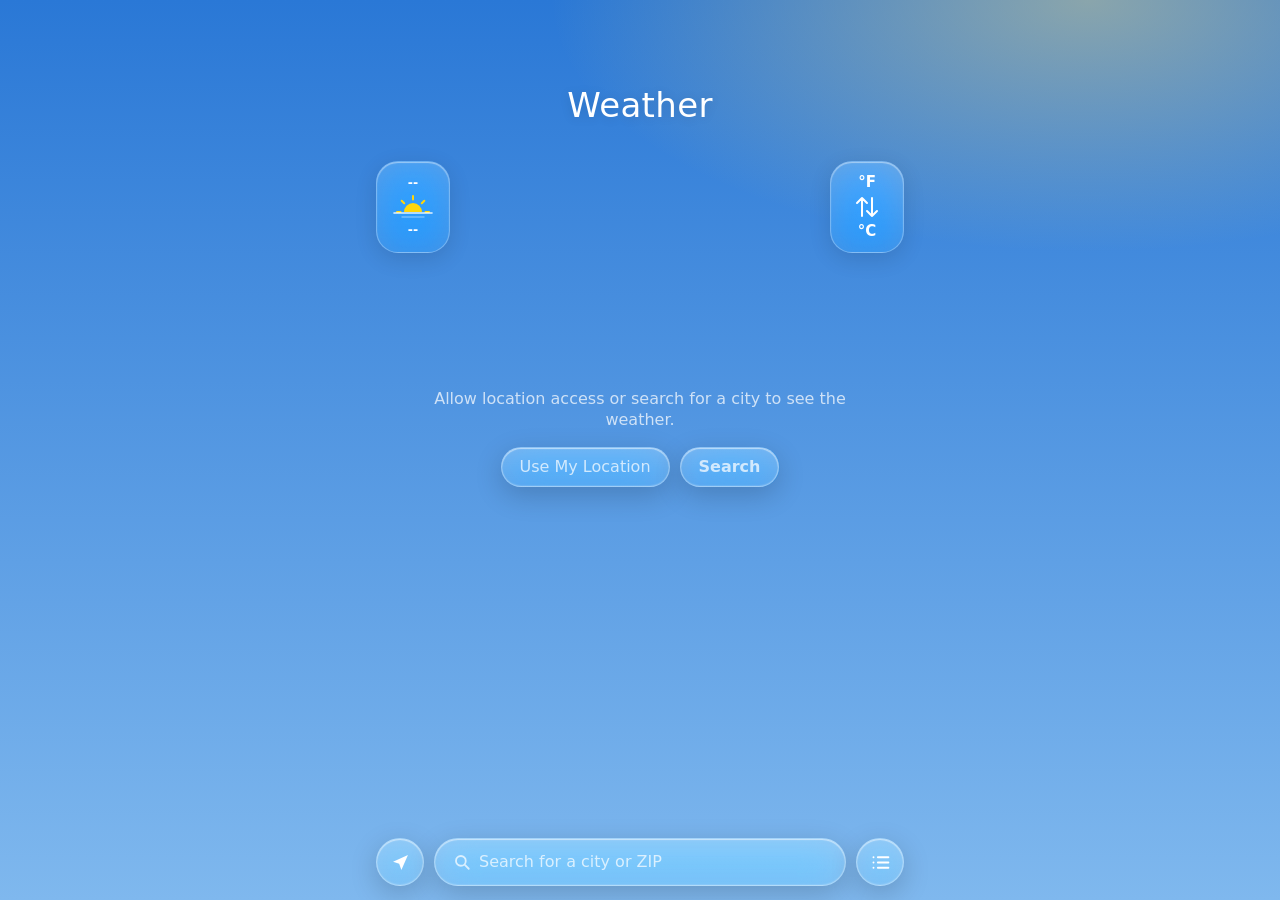
<file: weather/index.html>
<!doctype html>
<html lang="en">
<head>
<meta charset="utf-8">
<meta name="viewport" content="width=device-width, initial-scale=1, viewport-fit=cover">
<meta name="apple-mobile-web-app-capable" content="yes">
<meta name="mobile-web-app-capable" content="yes">
<meta name="apple-mobile-web-app-title" content="Weather">
<meta name="apple-mobile-web-app-status-bar-style" content="black-translucent">
<meta name="theme-color" content="#2f7fd8">
<meta name="description" content="Weather, wind, severe weather alerts, air quality and nearest wildfire.">
<link rel="manifest" href="manifest.webmanifest">
<link rel="apple-touch-icon" href="icon-180.png">
<title>Weather</title>
<link rel="stylesheet" href="style.css">
</head>
<body data-sky="clear-day">
<div class="sky" aria-hidden="true"><div class="sky-glow"></div><div class="sky-stars"></div></div>

<!-- Compact title that slides in once the big header scrolls away -->
<div class="mini" id="mini" aria-hidden="true">
  <span id="mini-name">—</span><span class="mini-sep">|</span><span id="mini-line">—</span>
</div>

<!-- Shown while previewing a searched place (like Weather's Cancel / Add) -->
<div class="previewbar" id="previewbar" hidden>
  <button class="glass-btn text" id="pv-cancel" type="button">Cancel</button>
  <button class="glass-btn text strong" id="pv-add" type="button">Add</button>
</div>

<main class="app" id="app">
  <section class="hero" id="hero">
    <div class="hero-sub" id="h-sub"></div>
    <h1 class="hero-name" id="h-name">Weather</h1>
    <div class="hero-row">
      <!-- Today's sunrise (above) and sunset (below) -->
      <div class="hero-side" id="sunwidget" aria-label="Sunrise and sunset">
        <span class="side-t" id="sw-rise">--</span>
        <svg class="side-ico" viewBox="0 0 44 26" aria-hidden="true">
          <path d="M22 18m-9 0a9 9 0 0 1 18 0z" fill="#FFD60A"/>
          <path d="M22 5.5v-3.5M13.2 9.2l-2.5-2.5M30.8 9.2l2.5-2.5M9.5 18H6M38 18h-3.5" stroke="#FFD60A" stroke-width="2" stroke-linecap="round"/>
          <path d="M3 19h38" stroke="rgba(255,255,255,.85)" stroke-width="1.6" stroke-linecap="round"/>
          <path d="M11 23h22" stroke="rgba(255,255,255,.35)" stroke-width="1.4" stroke-linecap="round"/>
        </svg>
        <span class="side-t" id="sw-set">--</span>
      </div>
      <div class="hero-mid">
        <div class="hero-temp" id="h-temp">&nbsp;</div>
        <div class="hero-alt" id="h-alt">&nbsp;</div>
      </div>
      <!-- Opens the °F / °C conversion table -->
      <button class="hero-side" id="btn-convert" type="button" aria-label="Fahrenheit to Celsius conversion table">
        <span class="side-t">°F</span>
        <svg class="side-ico" viewBox="0 0 44 26" aria-hidden="true" fill="none" stroke="currentColor" stroke-width="2" stroke-linecap="round" stroke-linejoin="round">
          <path d="M17 4v18M12 9l5-5 5 5M27 22V4M22 17l5 5 5-5"/>
        </svg>
        <span class="side-t">°C</span>
      </button>
    </div>
    <div class="hero-cond" id="h-cond">&nbsp;</div>
    <div class="hero-hl" id="h-hl">&nbsp;</div>
    <div class="hero-hl-alt" id="h-hl-alt"></div>
  </section>

  <div class="empty" id="empty" hidden>
    <p>Allow location access or search for a city to see the weather.</p>
    <div class="empty-actions">
      <button class="glass-btn text" id="empty-locate" type="button">Use My Location</button>
      <button class="glass-btn text strong" id="empty-search" type="button">Search</button>
    </div>
  </div>

  <div class="cards" id="cards">
    <div id="c-alerts"></div>
    <div id="c-hourly"></div>
    <div id="c-daily"></div>
    <div id="c-aqi"></div>
    <div id="c-wind"></div>
    <div class="grid">
      <div id="c-fire"></div>
      <div id="c-uv"></div>
      <div id="c-feels"></div>
      <div id="c-humid"></div>
      <div id="c-vis"></div>
      <div id="c-press"></div>
      <div id="c-precip"></div>
    </div>
    <footer class="sources" id="sources"></footer>
  </div>
</main>

<!-- Floating Liquid Glass toolbar -->
<nav class="dock" aria-label="Toolbar">
  <button class="glass-btn round" id="btn-locate" type="button" aria-label="My Location"></button>
  <button class="glass-btn search" id="btn-search" type="button"><span class="search-ico"></span><span>Search for a city or ZIP</span></button>
  <button class="glass-btn round" id="btn-list" type="button" aria-label="Saved locations"></button>
</nav>

<div class="sheet-root" id="sheet-root"></div>

<script src="app.js"></script>
</body>
</html>
</file>
<file: weather/style.css>
/* Weather — styled after Apple's Liquid Glass design language (iOS 26):
   a full-bleed sky that changes with conditions, translucent glass cards,
   a floating glass toolbar at the bottom and sheets that slide up. */

:root {
  --sky1: #2a78d6; --sky2: #7fb8ee;
  --glow: rgba(255, 220, 120, .45);
  --card: rgba(22, 70, 140, .26);
  --stroke: rgba(255, 255, 255, .18);
  --fg: #fff;
  --fg2: rgba(255, 255, 255, .72);
  --fg3: rgba(255, 255, 255, .5);
  --sep: rgba(255, 255, 255, .18);
  --alt: rgba(255, 255, 255, .58);
  --rain: #6fd0ff;
  --top: env(safe-area-inset-top, 0px);
  --bot: env(safe-area-inset-bottom, 0px);
  color-scheme: dark;
}
body[data-sky="clear-night"]  { --sky1: #070d22; --sky2: #23315c; --glow: rgba(160, 180, 255, .12); --card: rgba(30, 40, 80, .32); }
body[data-sky="cloudy-day"]   { --sky1: #5b748d; --sky2: #9cb0c3; --glow: rgba(255, 255, 255, .15); --card: rgba(40, 60, 85, .28); }
body[data-sky="cloudy-night"] { --sky1: #151b25; --sky2: #384353; --glow: transparent; --card: rgba(50, 60, 75, .34); }
body[data-sky="rain-day"]     { --sky1: #3f4e5f; --sky2: #6e8193; --glow: transparent; --card: rgba(30, 42, 56, .32); }
body[data-sky="rain-night"]   { --sky1: #0f141c; --sky2: #2c3644; --glow: transparent; --card: rgba(45, 55, 70, .36); }
body[data-sky="storm"]        { --sky1: #1d1f33; --sky2: #4a4c6c; --glow: rgba(200, 180, 255, .1); --card: rgba(40, 40, 70, .36); }
body[data-sky="snow"]         { --sky1: #6f87a3; --sky2: #b9c9da; --glow: rgba(255, 255, 255, .2); --card: rgba(50, 75, 105, .28); }
body[data-sky="fog"]          { --sky1: #79838e; --sky2: #b2b9c1; --glow: rgba(255, 255, 255, .2); --card: rgba(70, 80, 92, .3); }

* { box-sizing: border-box; }
[hidden] { display: none !important; }
html { background: #1c3f6e; }
body {
  margin: 0; min-height: 100vh; color: var(--fg); background: transparent;
  font-family: -apple-system, BlinkMacSystemFont, "SF Pro Text", "SF Pro Display", "Helvetica Neue", system-ui, sans-serif;
  font-size: 16px; line-height: 1.35; -webkit-font-smoothing: antialiased;
  -webkit-tap-highlight-color: transparent; -webkit-text-size-adjust: 100%;
}
button { font: inherit; color: inherit; }
a { color: inherit; }

/* ---------- Sky ---------- */
.sky { position: fixed; inset: 0; z-index: -1; background: linear-gradient(180deg, var(--sky1) 0%, var(--sky2) 100%); transition: background .8s; }
.sky-glow { position: absolute; inset: 0; background: radial-gradient(60% 40% at 85% 0%, var(--glow), transparent 70%); }
.sky-stars { position: absolute; inset: 0; opacity: 0; transition: opacity .8s;
  background-image:
    radial-gradient(1px 1px at 12% 8%, #fff, transparent), radial-gradient(1px 1px at 34% 16%, #fff, transparent),
    radial-gradient(1.5px 1.5px at 58% 6%, #fff, transparent), radial-gradient(1px 1px at 76% 22%, #fff, transparent),
    radial-gradient(1px 1px at 88% 11%, #fff, transparent), radial-gradient(1px 1px at 22% 30%, #fff, transparent),
    radial-gradient(1.5px 1.5px at 46% 27%, #fff, transparent), radial-gradient(1px 1px at 68% 35%, #fff, transparent),
    radial-gradient(1px 1px at 6% 42%, #fff, transparent), radial-gradient(1px 1px at 94% 40%, #fff, transparent);
}
body[data-sky="clear-night"] .sky-stars { opacity: .7; }

/* ---------- Layout ---------- */
.app { max-width: 560px; margin: 0 auto; padding: calc(var(--top) + 36px) 16px calc(var(--bot) + 110px); }
.hero { text-align: center; padding: 14px 0 26px; text-shadow: 0 1px 12px rgba(0, 0, 0, .12); }
.hero-sub { font-size: 13px; font-weight: 600; letter-spacing: .06em; text-transform: uppercase; color: var(--fg2); min-height: 18px; display: flex; gap: 5px; justify-content: center; align-items: center; }
.hero-sub svg { width: 11px; height: 11px; }
.hero-name { font-size: 34px; font-weight: 400; margin: 2px 0 0; letter-spacing: .01em; line-height: 1.15; }
.hero-row { display: grid; grid-template-columns: 74px minmax(0, 1fr) 74px; gap: 8px; align-items: center; }
.hero-mid { min-width: 0; }
.hero-temp { font-size: 102px; font-weight: 200; line-height: 1; margin: 2px 0 0 26px; letter-spacing: -.02em; font-variant-numeric: tabular-nums; white-space: nowrap; }
.hero-temp.long { font-size: 80px; margin-left: 16px; }
.hero-alt { font-size: 22px; font-weight: 300; color: var(--alt); margin: 0 0 4px 10px; font-variant-numeric: tabular-nums; }
.hero-hl-alt { font-size: 14px; font-weight: 500; color: var(--alt); margin-top: 1px; min-height: 18px; font-variant-numeric: tabular-nums; }

/* The two small glass tiles either side of the temperature: same footprint so the header stays balanced. */
.hero-side {
  margin-top: 26px; height: 92px; border-radius: 22px; padding: 0;
  display: flex; flex-direction: column; align-items: center; justify-content: center; gap: 4px;
  color: var(--fg); text-shadow: none;
  background: linear-gradient(180deg, rgba(255, 255, 255, .2), rgba(255, 255, 255, .08));
  border: .5px solid rgba(255, 255, 255, .28);
  -webkit-backdrop-filter: blur(20px) saturate(180%); backdrop-filter: blur(20px) saturate(180%);
  box-shadow: 0 6px 22px rgba(0, 0, 0, .12), inset 0 1px 1px rgba(255, 255, 255, .45);
}
button.hero-side { cursor: pointer; transition: transform .15s; }
button.hero-side:active { transform: scale(.94); }
.side-t { font-size: 12.5px; font-weight: 600; line-height: 1; white-space: nowrap; font-variant-numeric: tabular-nums; }
#btn-convert .side-t { font-size: 15px; }
.side-ico { width: 44px; height: 26px; display: block; }
#sunwidget.empty { visibility: hidden; }

/* Secondary temperature (°C under °F, or °F under °C): smaller and dimmer than the main reading. */
.tt { display: inline-flex; flex-direction: column; align-items: center; line-height: 1.1; }
.alt { display: block; font-size: 12px; font-weight: 500; color: var(--alt); letter-spacing: .01em; margin-top: 2px; font-variant-numeric: tabular-nums; }
.day .tt { align-items: flex-end; }
.day .hi .tt { align-items: flex-start; }
.alt-big { font-size: 17px; font-weight: 500; color: var(--alt); margin-top: 2px; }
.mini .alt { display: inline; font-size: 13px; margin: 0 0 0 2px; }
.loc .tt { align-items: flex-end; }
.loc .alt { font-size: 14px; }
.hero-cond { font-size: 20px; font-weight: 500; color: var(--fg2); }
.hero-hl { font-size: 20px; font-weight: 500; }

.mini {
  position: fixed; z-index: 5; left: 50%; top: calc(var(--top) + 8px); transform: translate(-50%, -12px);
  display: flex; gap: 8px; align-items: center; padding: 8px 16px; border-radius: 999px; white-space: nowrap; max-width: calc(100% - 32px);
  font-size: 15px; font-weight: 600; opacity: 0; pointer-events: none; transition: opacity .25s, transform .25s;
  background: rgba(255, 255, 255, .14); border: .5px solid var(--stroke);
  -webkit-backdrop-filter: blur(22px) saturate(180%); backdrop-filter: blur(22px) saturate(180%);
  box-shadow: 0 6px 24px rgba(0, 0, 0, .14), inset 0 1px 0 rgba(255, 255, 255, .35);
}
.mini.show { opacity: 1; transform: translate(-50%, 0); }
.mini span:first-child { overflow: hidden; text-overflow: ellipsis; }
.mini-sep { color: var(--fg3); font-weight: 400; }

.previewbar { position: fixed; z-index: 6; left: 0; right: 0; top: calc(var(--top) + 8px); display: flex; justify-content: space-between; padding: 0 16px; max-width: 560px; margin: 0 auto; }

.empty { text-align: center; color: var(--fg2); padding: 10px 24px 30px; }
.empty-actions { display: flex; gap: 10px; justify-content: center; }

/* ---------- Glass ---------- */
.glass-btn {
  border: .5px solid rgba(255, 255, 255, .32); cursor: pointer;
  background: linear-gradient(180deg, rgba(255, 255, 255, .26), rgba(255, 255, 255, .12));
  -webkit-backdrop-filter: blur(20px) saturate(180%); backdrop-filter: blur(20px) saturate(180%);
  box-shadow: 0 8px 28px rgba(0, 0, 0, .18), inset 0 1px 1px rgba(255, 255, 255, .55), inset 0 -1px 1px rgba(255, 255, 255, .12);
  transition: transform .15s, background .2s;
}
.glass-btn:active { transform: scale(.94); background: rgba(255, 255, 255, .3); }
.glass-btn.round { width: 48px; height: 48px; border-radius: 50%; display: grid; place-items: center; flex: none; }
.glass-btn.round svg { width: 21px; height: 21px; }
.glass-btn.text { height: 40px; padding: 0 18px; border-radius: 999px; font-size: 16px; font-weight: 500; }
.glass-btn.strong { font-weight: 700; }
.glass-btn.search { flex: 1; height: 48px; border-radius: 999px; display: flex; align-items: center; gap: 8px; padding: 0 18px; color: var(--fg2); font-size: 16px; text-align: left; min-width: 0; }
.glass-btn.search span:last-child { overflow: hidden; text-overflow: ellipsis; white-space: nowrap; }
.search-ico svg { width: 18px; height: 18px; display: block; }

.dock { position: fixed; z-index: 4; left: 0; right: 0; bottom: calc(var(--bot) + 14px); display: flex; gap: 10px; align-items: center; padding: 0 16px; max-width: 560px; margin: 0 auto; }

/* ---------- Cards ---------- */
.cards { display: grid; gap: 12px; }
.cards > div:empty { display: none; }
.cards > *, .grid > * { min-width: 0; }
.grid { display: grid; grid-template-columns: 1fr 1fr; gap: 12px; }
.grid > div:empty { display: none; }
.grid > #c-fire { grid-column: 1 / -1; }
.card {
  position: relative; overflow: hidden; border-radius: 24px; padding: 12px 16px 15px;
  background: var(--card); border: .5px solid var(--stroke);
  -webkit-backdrop-filter: blur(28px) saturate(160%); backdrop-filter: blur(28px) saturate(160%);
  box-shadow: inset 0 1px 0 rgba(255, 255, 255, .14), 0 4px 18px rgba(0, 0, 0, .06);
}
button.card { width: 100%; text-align: left; cursor: pointer; display: block; color: inherit; }
button.card:active { transform: scale(.985); }
.card-h { display: flex; align-items: center; gap: 6px; margin: 0 0 8px; font-size: 12.5px; font-weight: 600; letter-spacing: .04em; text-transform: uppercase; color: var(--fg3); }
.card-h svg { width: 14px; height: 14px; flex: none; }
.card-h .chev { margin-left: auto; width: 12px; height: 12px; }
.card-text { font-size: 15px; color: var(--fg); }
.card-note { font-size: 13.5px; color: var(--fg2); margin-top: 6px; }
.rule { border: 0; border-top: .5px solid var(--sep); margin: 8px 0; }
.big { font-size: 34px; font-weight: 500; line-height: 1.1; font-variant-numeric: tabular-nums; }
.big small { font-size: 18px; font-weight: 500; color: var(--fg2); margin-left: 3px; }
.sub { font-size: 18px; font-weight: 600; margin-top: 2px; }
.square { min-height: 168px; display: flex; flex-direction: column; }
.square .card-note { margin-top: auto; padding-top: 8px; }
.muted { color: var(--fg2); }
.loading { color: var(--fg3); font-size: 15px; padding: 8px 0 4px; }
.loading::after { content: ""; display: inline-block; width: 10px; height: 10px; margin-left: 8px; border-radius: 50%; border: 2px solid var(--fg3); border-top-color: transparent; animation: spin .8s linear infinite; vertical-align: -1px; }
@keyframes spin { to { transform: rotate(360deg); } }

/* Hourly */
.hourly { display: flex; gap: 2px; overflow-x: auto; margin: 0 -16px; padding: 4px 10px 0; scrollbar-width: none; -webkit-overflow-scrolling: touch; scroll-snap-type: x proximity; }
.hourly::-webkit-scrollbar { display: none; }
.hour { flex: none; width: 54px; display: flex; flex-direction: column; align-items: center; gap: 4px; scroll-snap-align: start; }
.hour .t { font-size: 14px; font-weight: 600; white-space: nowrap; }
.hour.sun { width: 64px; }
.hour.sun .t { font-size: 13px; }
.hour.sun .v { font-size: 13px; font-weight: 600; padding-top: 5px; }
.hour .ico { height: 40px; display: flex; flex-direction: column; justify-content: center; align-items: center; }
.hour .ico svg { width: 28px; height: 28px; }
.hour .p { font-size: 11.5px; font-weight: 700; color: var(--rain); line-height: 1; }
.hour .v { font-size: 18px; font-weight: 500; }

/* Daily */
.day { display: grid; grid-template-columns: 3.4em 34px 2.6em 1fr 2.6em; align-items: center; gap: 10px; padding: 9px 0; border-top: .5px solid var(--sep); font-size: 18px; font-weight: 500; }
.day:first-of-type { border-top: 0; }
.day .d { font-weight: 600; }
.day .ico { display: flex; flex-direction: column; align-items: center; }
.day .ico svg { width: 28px; height: 28px; }
.day .ico .p { font-size: 11px; font-weight: 700; color: var(--rain); line-height: 1; margin-top: -1px; }
.day .lo { color: var(--fg2); text-align: right; }
.track { position: relative; height: 5px; border-radius: 3px; background: rgba(0, 0, 0, .18); }
.track .fill { position: absolute; top: 0; bottom: 0; border-radius: 3px; }
.track .now { position: absolute; top: 50%; width: 9px; height: 9px; margin: -4.5px 0 0 -4.5px; border-radius: 50%; background: #fff; box-shadow: 0 0 0 2px rgba(0, 0, 0, .25); }

/* Scales (AQI, UV) */
.scale { position: relative; height: 6px; border-radius: 3px; margin: 12px 0 4px; }
.scale .dot { position: absolute; top: 50%; width: 10px; height: 10px; margin: -5px 0 0 -5px; border-radius: 50%; background: #fff; box-shadow: 0 0 0 2px rgba(0, 0, 0, .3); }
.scale.aqi { background: linear-gradient(90deg, #00e400 0%, #ffff00 16.7%, #ff7e00 33.3%, #ff0000 50%, #8f3f97 66.7%, #7e0023 100%); }
.scale.uv { background: linear-gradient(90deg, #3fc153 0%, #f6d31d 27%, #f59a1c 55%, #e2402b 82%, #a454e0 100%); }


/* Wind */
.wind { display: grid; grid-template-columns: 1fr 132px; gap: 14px; align-items: center; }
.wrow { display: flex; justify-content: space-between; align-items: baseline; padding: 7px 0; border-top: .5px solid var(--sep); font-size: 16px; }
.wrow:first-child { border-top: 0; }
.wrow b { font-weight: 600; font-variant-numeric: tabular-nums; }
.wrow span { color: var(--fg2); }
.compass { width: 132px; height: 132px; }

/* Fire */
.fire-head { display: flex; align-items: center; gap: 10px; }
.fire-arrow { width: 34px; height: 34px; flex: none; border-radius: 50%; display: grid; place-items: center; background: rgba(255, 120, 60, .22); border: .5px solid rgba(255, 160, 100, .4); }
.fire-arrow svg { width: 18px; height: 18px; color: #ffb27a; }
.fire-name { font-size: 15px; font-weight: 600; margin-top: 6px; }

/* Conversion sheet */
.conv-wrap { position: sticky; top: -6px; z-index: 1; margin: -6px -16px 0; padding: 6px 16px 10px; background: rgba(30, 32, 38, .97); border-bottom: .5px solid var(--sep); }
.conv { display: grid; grid-template-columns: 1fr auto 1fr; align-items: center; gap: 10px; }
.conv label { display: flex; align-items: baseline; gap: 4px; padding: 10px 14px; border-radius: 18px; background: #3a3d45; border: .5px solid rgba(255, 255, 255, .14); }
.conv input { width: 100%; min-width: 0; border: 0; outline: 0; background: none; color: #fff; font: inherit; font-size: 30px; font-weight: 300; font-variant-numeric: tabular-nums; }
.conv label span { font-size: 17px; color: var(--fg2); }
.conv-eq { font-size: 22px; color: var(--fg3); }
.ctable .row { align-items: center; }
.ctable .row > span:first-child { display: flex; align-items: center; gap: 10px; font-variant-numeric: tabular-nums; }
.ctable .row > span:last-child { color: #fff; font-variant-numeric: tabular-nums; }
.ctable .sw { width: 10px; height: 10px; border-radius: 50%; flex: none; }
.ctable .row.now { margin: 0 -16px; padding-left: 16px; padding-right: 16px; background: rgba(255, 255, 255, .12); }
.ctable .tag { font-size: 11px; font-weight: 700; text-transform: uppercase; letter-spacing: .04em; padding: 2px 7px; border-radius: 999px; background: rgba(255, 255, 255, .2); color: #fff; }

/* Alerts */
.alert-card { --tint: rgba(255, 196, 0, .30); background: linear-gradient(180deg, var(--tint), rgba(0, 0, 0, .06)), var(--card); }
.alert-card.extreme, .alert-card.severe { --tint: rgba(255, 59, 48, .42); }
.alert-card.moderate { --tint: rgba(255, 149, 0, .38); }
.alert-card .card-h { color: rgba(255, 255, 255, .85); }
.alert-item { padding: 6px 0; border-top: .5px solid var(--sep); }
.alert-item:first-of-type { border-top: 0; padding-top: 0; }
.alert-ev { font-size: 18px; font-weight: 700; }
.alert-meta { font-size: 13.5px; color: var(--fg2); }
.ok-card { display: flex; align-items: center; gap: 10px; font-size: 15px; }
.ok-card svg { width: 20px; height: 20px; color: #5fe08a; flex: none; }

.sources { font-size: 12px; color: var(--fg3); text-align: center; padding: 14px 8px 0; line-height: 1.6; }
.sources a { color: var(--fg2); }

/* ---------- Sheets ---------- */
.sheet-root { position: fixed; inset: 0; z-index: 20; pointer-events: none; }
.scrim { position: absolute; inset: 0; background: rgba(0, 0, 0, .35); opacity: 0; transition: opacity .3s; pointer-events: auto; }
.sheet {
  position: absolute; left: 0; right: 0; bottom: 0; max-width: 600px; margin: 0 auto; max-height: calc(100% - var(--top) - 14px);
  display: flex; flex-direction: column; border-radius: 34px 34px 0 0; pointer-events: auto;
  background: rgba(26, 28, 34, .86); border: .5px solid rgba(255, 255, 255, .14); border-bottom: 0;
  -webkit-backdrop-filter: blur(40px) saturate(180%); backdrop-filter: blur(40px) saturate(180%);
  box-shadow: 0 -10px 40px rgba(0, 0, 0, .3), inset 0 1px 0 rgba(255, 255, 255, .16);
  transform: translateY(100%); transition: transform .38s cubic-bezier(.2, .9, .25, 1);
}
.sheet.full { height: calc(100% - var(--top) - 14px); }
.sheet-root.open .scrim { opacity: 1; }
.sheet-root.open .sheet { transform: none; }
.grabber { width: 38px; height: 5px; border-radius: 3px; background: rgba(255, 255, 255, .3); margin: 7px auto 0; flex: none; }
.sheet-top { display: flex; align-items: center; gap: 10px; padding: 8px 16px 6px; flex: none; }
.sheet-top h2 { flex: 1; margin: 0; font-size: 20px; font-weight: 700; text-align: center; }
.sheet-top .glass-btn.round { width: 40px; height: 40px; }
.sheet-top .glass-btn.round svg { width: 16px; height: 16px; }
.sheet-top .spacer { width: 40px; flex: none; }
.sheet-body { overflow-y: auto; padding: 6px 16px calc(var(--bot) + 24px); -webkit-overflow-scrolling: touch; }
.sheet-body h3 { font-size: 13px; font-weight: 600; text-transform: uppercase; letter-spacing: .04em; color: var(--fg3); margin: 18px 4px 8px; }
.group { border-radius: 20px; background: rgba(255, 255, 255, .08); border: .5px solid rgba(255, 255, 255, .1); padding: 4px 16px; }
.group .row { padding: 11px 0; border-top: .5px solid var(--sep); display: flex; justify-content: space-between; gap: 12px; }
.group .row:first-child { border-top: 0; }
.group .row span:last-child { color: var(--fg2); text-align: right; }
.prose { white-space: pre-wrap; font-size: 15px; line-height: 1.45; color: rgba(255, 255, 255, .9); }

.searchfield { display: flex; align-items: center; gap: 8px; margin: 4px 0 4px; padding: 0 14px; height: 44px; border-radius: 999px; background: rgba(255, 255, 255, .12); border: .5px solid rgba(255, 255, 255, .14); }
.searchfield svg { width: 17px; height: 17px; color: var(--fg2); flex: none; }
.searchfield input { flex: 1; min-width: 0; border: 0; outline: 0; background: transparent; color: #fff; font: inherit; font-size: 17px; }
.searchfield input::placeholder { color: var(--fg3); }
.results { margin-top: 8px; }
.result { display: block; width: 100%; text-align: left; background: none; border: 0; border-top: .5px solid var(--sep); padding: 12px 4px; cursor: pointer; font-size: 17px; }
.result:first-child { border-top: 0; }
.result small { display: block; color: var(--fg2); font-size: 14px; }
.hint { color: var(--fg2); font-size: 14px; padding: 12px 4px; }

.loc { position: relative; display: block; width: 100%; text-align: left; border: 0; cursor: pointer; margin-top: 10px; padding: 12px 16px; border-radius: 22px; min-height: 104px; overflow: hidden;
  background: linear-gradient(180deg, var(--a, #2a78d6), var(--b, #7fb8ee)); box-shadow: inset 0 1px 0 rgba(255, 255, 255, .2); }
.loc .l1 { display: flex; justify-content: space-between; align-items: flex-start; gap: 8px; }
.loc .ln { font-size: 22px; font-weight: 700; line-height: 1.15; }
.loc .ls { font-size: 13px; font-weight: 500; color: var(--fg2); }
.loc .lt { font-size: 46px; font-weight: 300; line-height: 1; }
.loc .l2 { display: flex; justify-content: space-between; margin-top: 10px; font-size: 14px; font-weight: 500; }
.loc .del { position: absolute; right: 10px; bottom: 10px; width: 30px; height: 30px; border-radius: 50%; border: 0; background: #ff3b30; color: #fff; font-size: 20px; font-weight: 700; line-height: 30px; text-align: center; }

.seg { display: grid; grid-template-columns: repeat(3, 1fr); padding: 3px; border-radius: 999px; background: rgba(255, 255, 255, .1); }
.seg button { border: 0; background: none; padding: 8px 0; border-radius: 999px; font-size: 15px; font-weight: 600; cursor: pointer; color: var(--fg2); }
.seg button.on { background: rgba(255, 255, 255, .24); color: #fff; box-shadow: inset 0 1px 0 rgba(255, 255, 255, .3); }
.field { display: block; margin-top: 10px; }
.field span { display: block; font-size: 13px; color: var(--fg2); margin: 0 4px 6px; }
.field input { width: 100%; height: 42px; border-radius: 14px; border: .5px solid rgba(255, 255, 255, .16); background: rgba(255, 255, 255, .08); color: #fff; padding: 0 12px; font: inherit; font-size: 15px; }
.small { font-size: 13px; color: var(--fg2); line-height: 1.5; margin: 8px 4px 0; }
.small a { color: #8cc8ff; }

@media (min-width: 700px) {
  .hero { padding-top: 30px; }
}
@media (prefers-reduced-motion: reduce) {
  *, *::before, *::after { transition: none !important; animation: none !important; }
}
</file>
